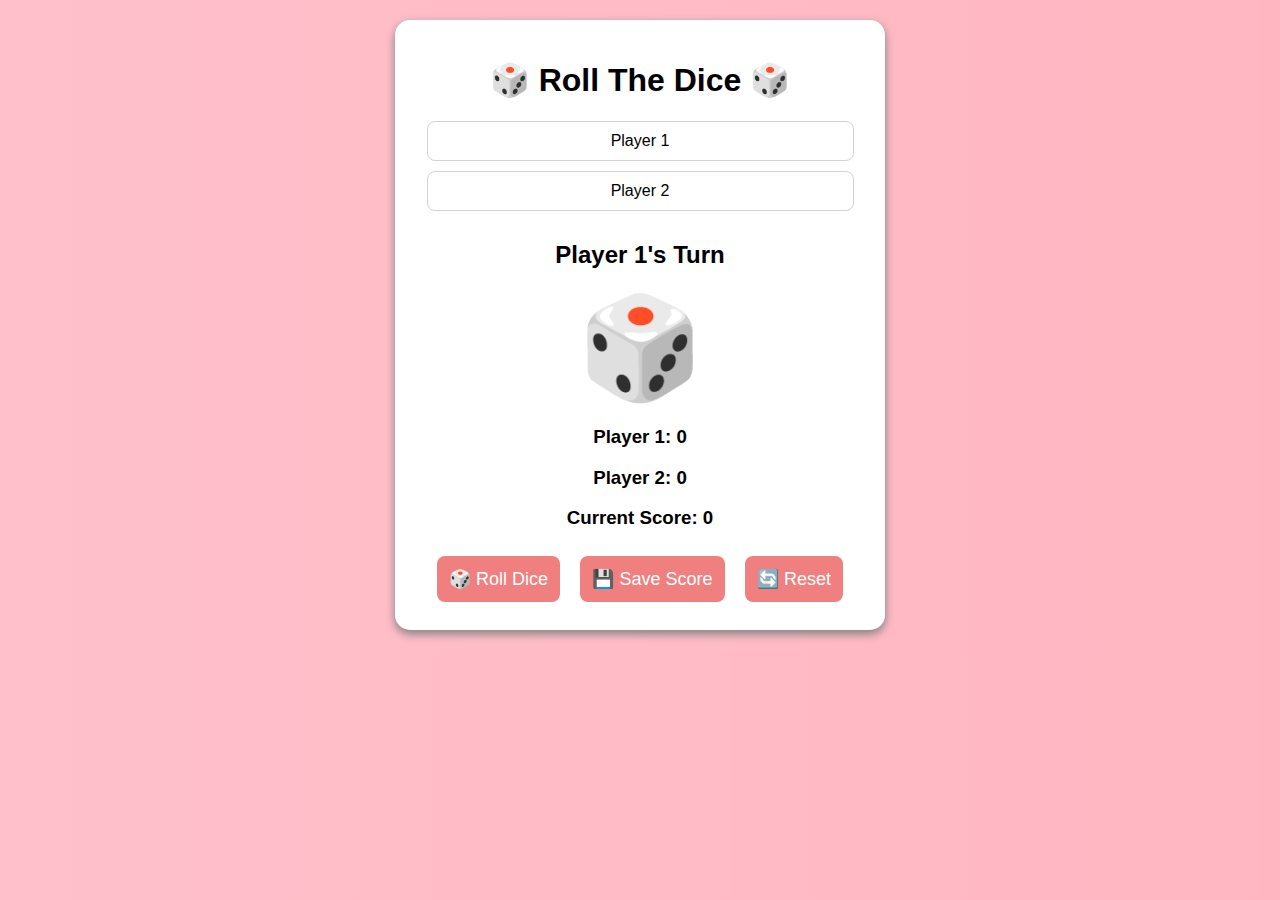
<file: Js Assignment-1/index.html>
<!DOCTYPE html>
<html lang="en">
<head>
    <meta charset="UTF-8">
    <meta name="viewport" content="width=device-width, initial-scale=1.0">
    <title>Roll The Dice</title>
    <link rel="stylesheet" href="style.css">
</head>
<body>
    <div class="container">
        <h1>🎲 Roll The Dice 🎲</h1>
        <input type="text" id="player1" placeholder="Player 1 Name" value="Player 1">
        <input type="text" id="player2" placeholder="Player 2 Name" value="Player 2">
        <h2 id="turn">Player 1's Turn</h2>
        <div class="dice" id="dice">🎲</div>
        <h3 id="player1-score">Player 1: 0</h3>
        <h3 id="player2-score">Player 2: 0</h3>
        <h3 id="current-score">Current Score: 0</h3>
        <button onclick="rollDice()">🎲 Roll Dice</button>
        <button onclick="saveScore()">💾 Save Score</button>
        <button onclick="resetGame()">🔄 Reset</button>
    </div>
    <script src="script.js"></script>
</body>
</html>
</file>
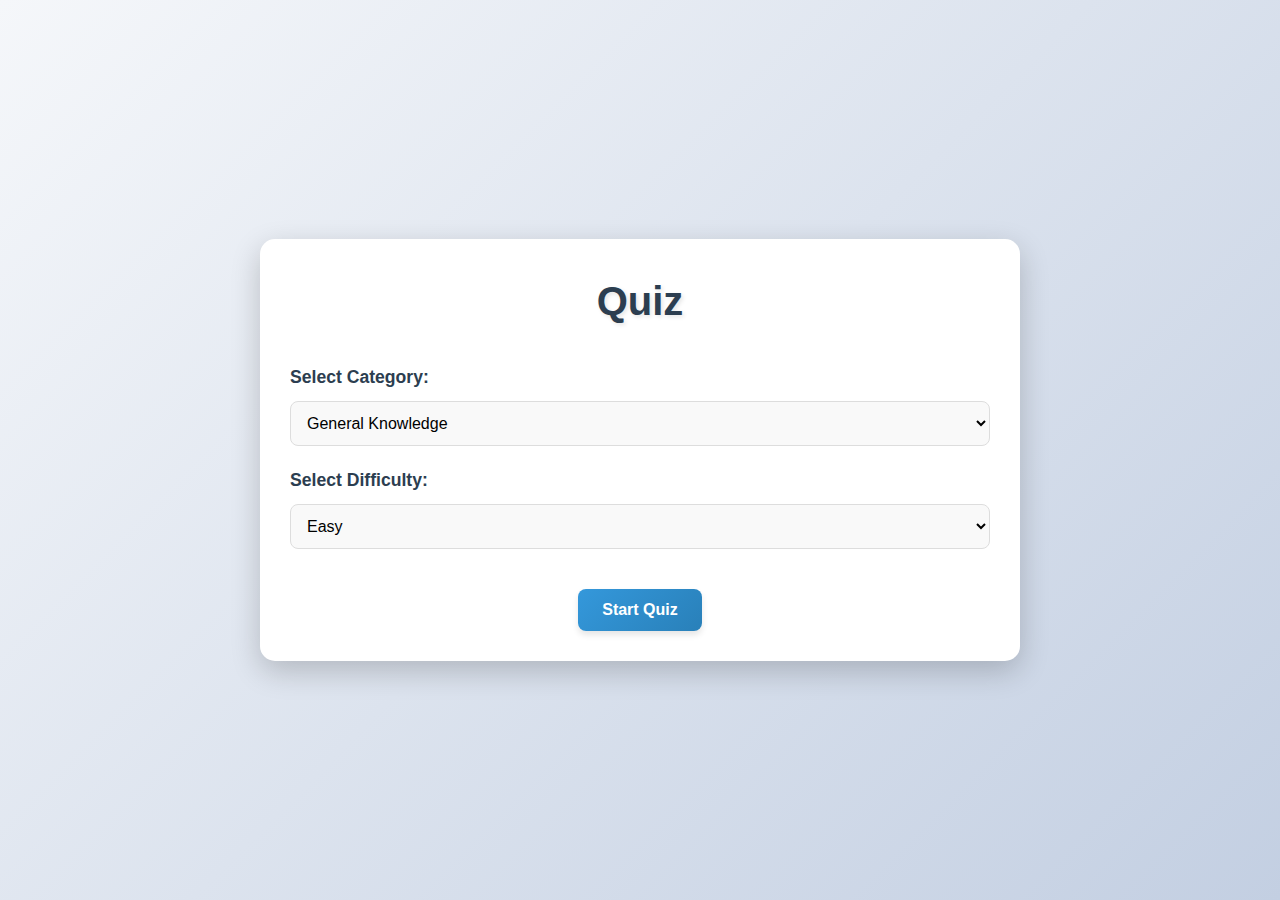
<file: Js Assignment-2/index.html>
<!DOCTYPE html>
<html lang="en">
<head>
    <meta charset="UTF-8">
    <meta name="viewport" content="width=device-width, initial-scale=1.0">
    <title>Quiz Game</title>
    <link rel="stylesheet" href="styles.css">
</head>
<body>
    <div class="container">
        
        <div id="start-screen" class="screen">
            <h1>Quiz</h1>
            <div class="selection-container">
                <div class="selection-group">
                    <label for="category">Select Category:</label>
                    <select id="category">
                        <option value="9">General Knowledge</option>
                        <option value="17">Science & Nature</option>
                        <option value="18">Computers</option>
                        <option value="21">Sports</option>
                        <option value="23">History</option>
                        <option value="27">Animals</option>
                    </select>
                </div>
                <div class="selection-group">
                    <label for="difficulty">Select Difficulty:</label>
                    <select id="difficulty">
                        <option value="easy">Easy</option>
                        <option value="medium">Medium</option>
                        <option value="hard">Hard</option>
                    </select>
                </div>
            </div>
            <button id="start-btn" class="btn">Start Quiz</button>
        </div>

        <div id="game-screen" class="screen hidden">
            <div class="game-header">
                <div class="question-info">
                    <span id="question-number">Question 1/10</span>
                    <span id="score">Score: 0</span>
                </div>
                <div class="timer-container">
                    <div id="timer-bar"></div>
                    <span id="timer-text">15</span>
                </div>
            </div>
            <div id="question-container">
                <h2 id="question-text">Question text will appear here</h2>
                <div id="options-container">
            
                </div>
            </div>
            <div id="feedback" class="hidden">
                <p id="feedback-text"></p>
                <button id="next-btn" class="btn">Next Question</button>
            </div>
        </div>

        <div id="end-screen" class="screen hidden">
            <h1>Quiz Completed!</h1>
            <div id="final-score">Your Score: 0/10</div>
            <button id="play-again-btn" class="btn">Play Again</button>
        </div>

        <div id="loading-screen" class="screen hidden">
            <div class="loader"></div>
            <p>Loading questions...</p>
        </div>
    </div>
    <script src="script.js"></script>
</body>
</html>
</file>
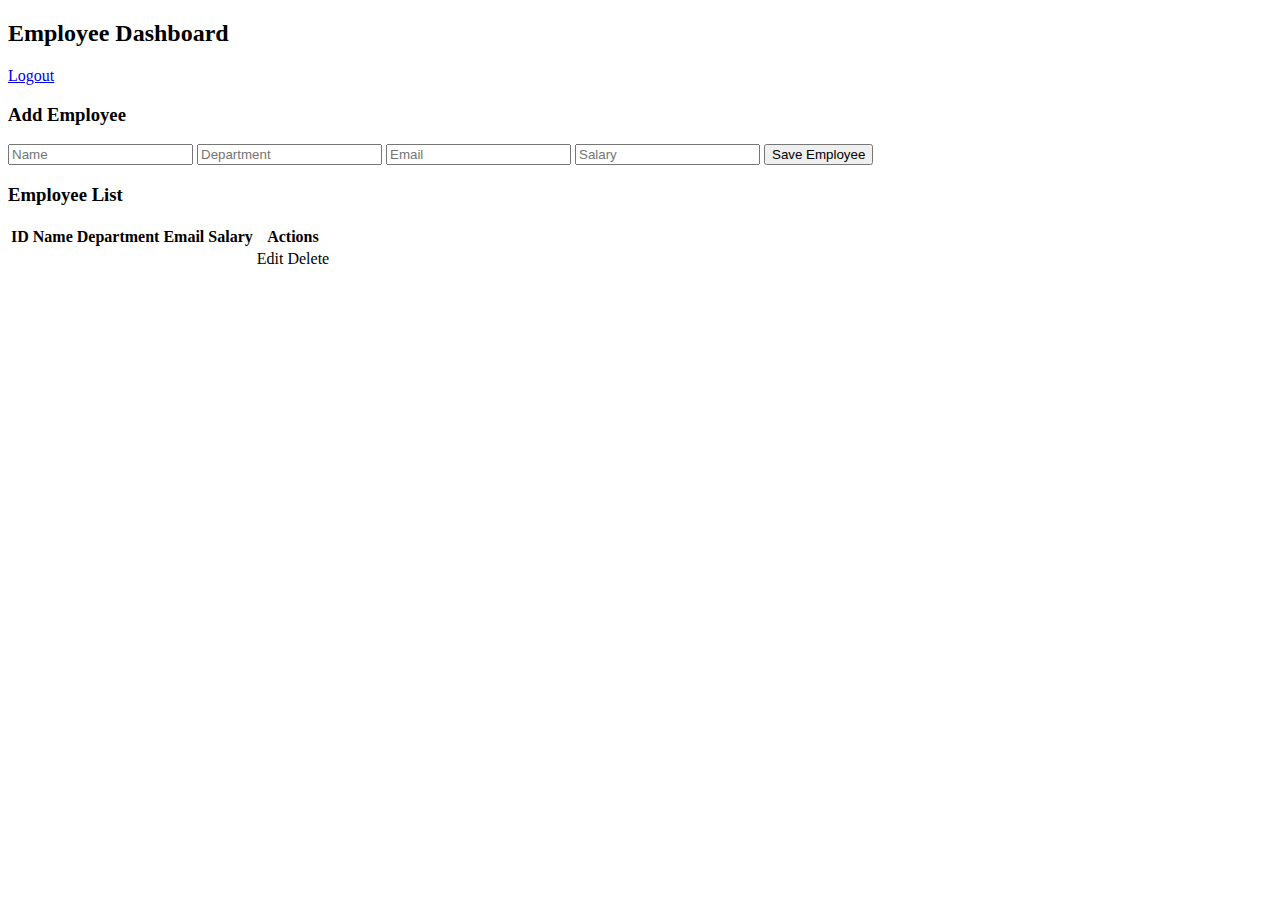
<file: Java Assignment 2/src/main/resources/templates/dashboard.html>
<!DOCTYPE html>
<html lang="en" xmlns:th="http://www.thymeleaf.org">
<head>
    <meta charset="UTF-8">
    <meta name="viewport" content="width=device-width, initial-scale=1.0">
    <title>Employee Dashboard</title>
    <link rel="stylesheet" th:href="@{/styles.css}">
    <link href="https://fonts.googleapis.com/css2?family=Poppins:wght@300;400;600&display=swap" rel="stylesheet">
</head>
<body>
    <div class="container">
        <div class="dashboard-container">
            <header>
                <h2>Employee Dashboard</h2>
                <a href="/hr/logout" class="logout-btn">Logout</a>
            </header>

            <section class="employee-form">
                <h3>Add Employee</h3>
                <form action="/employees/save" method="post">
                    <input type="hidden" name="id" th:value="${employee?.id}">
                    <input type="text" name="name" placeholder="Name" th:value="${employee?.name}" required>
                    <input type="text" name="department" placeholder="Department" th:value="${employee?.department}" required>
                    <input type="email" name="email" placeholder="Email" th:value="${employee?.email}" required>
                    <input type="number" name="salary" placeholder="Salary" th:value="${employee?.salary}" required>
                    <button type="submit" class="save-btn">Save Employee</button>
                </form>
            </section>

            <section class="employee-list">
                <h3>Employee List</h3>
                <table>
                    <thead>
                        <tr>
                            <th>ID</th>
                            <th>Name</th>
                            <th>Department</th>
                            <th>Email</th>
                            <th>Salary</th>
                            <th>Actions</th>
                        </tr>
                    </thead>
                    <tbody>
                        <tr th:each="emp : ${employees}">
                            <td th:text="${emp.id}"></td>
                            <td th:text="${emp.name}"></td>
                            <td th:text="${emp.department}"></td>
                            <td th:text="${emp.email}"></td>
                            <td th:text="${emp.salary}"></td>
                            <td>
                                <a th:href="@{/employees/edit/{id}(id=${emp.id})}" class="edit-btn">Edit</a>
                                <a th:href="@{/employees/delete/{id}(id=${emp.id})}" class="delete-btn" onclick="return confirm('Are you sure?')">Delete</a>
                            </td>
                        </tr>
                    </tbody>
                </table>
            </section>
        </div>
    </div>
</body>
</html>
</file>
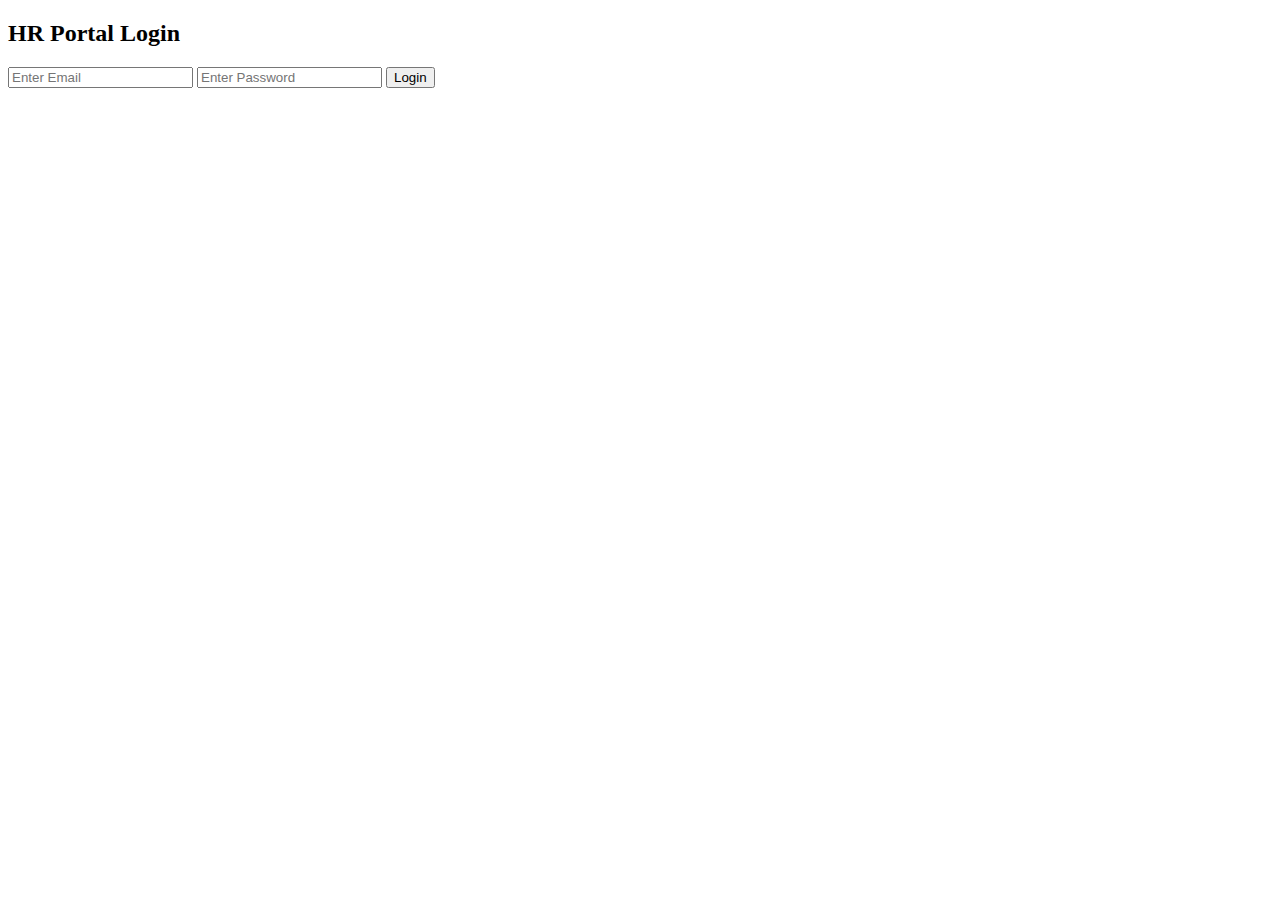
<file: Java Assignment 2/src/main/resources/templates/login.html>
<!DOCTYPE html>
<html lang="en" xmlns:th="http://www.thymeleaf.org">
<head>
    <meta charset="UTF-8">
    <meta name="viewport" content="width=device-width, initial-scale=1.0">
    <title>HR Portal Login</title>
    <link rel="stylesheet" th:href="@{/styles.css}">
    <link href="https://fonts.googleapis.com/css2?family=Poppins:wght@300;400;600&display=swap" rel="stylesheet">
</head>
<body>
    <div class="container">
        <div class="login-box">
            <h2>HR Portal Login</h2>
            <form action="/hr/login" method="post">
                <input type="email" name="email" placeholder="Enter Email" required>
                <input type="password" name="password" placeholder="Enter Password" required>
                <button type="submit">Login</button>
                <p class="error-message" th:text="${error}"></p>
            </form>
        </div>
    </div>
</body>
</html>
</file>
<file: Js Assignment-1/style.css>
body {
    font-family: 'Poppins', sans-serif;
    text-align: center;
    background: linear-gradient(to right, pink, lightpink);
    margin: 0;
    padding: 20px;
}

.container {
    max-width: 450px;
    margin: auto;
    padding: 20px;
    background: white;
    border-radius: 15px;
    box-shadow: 0 4px 10px gray;
}

.dice {
    font-size: 100px;
    margin: 20px 0;
}

button {
    padding: 12px;
    margin: 8px;
    font-size: 18px;
    cursor: pointer;
    border: none;
    background: lightcoral;
    color: white;
    border-radius: 8px;
    transition: 0.3s;
}

button:hover {
    background: red;
}

input {
    padding: 10px;
    border-radius: 8px;
    border: 1px solid lightgray;
    text-align: center;
    font-size: 16px;
    width: 90%;
    margin-bottom: 10px;
}
</file>
<file: Js Assignment-2/styles.css>
* {
  margin: 0;
  padding: 0;
  box-sizing: border-box;
  font-family: "Arial", sans-serif;
}

body {
  background: linear-gradient(135deg, #f5f7fa, #c3cfe2);
  color: #333;
  line-height: 1.6;
  min-height: 100vh;
}

.container {
  max-width: 800px;
  margin: 0 auto;
  padding: 20px;
  min-height: 100vh;
  display: flex;
  flex-direction: column;
  justify-content: center;
}

.screen {
  background-color: #fff;
  border-radius: 15px;
  padding: 30px;
  box-shadow: 0 10px 30px rgba(0, 0, 0, 0.2);
  text-align: center;
  transition: transform 0.3s ease, box-shadow 0.3s ease;
}

.screen:hover {
  transform: translateY(-5px);
  box-shadow: 0 15px 40px rgba(0, 0, 0, 0.3);
}

.hidden {
  display: none;
}

h1 {
  color: #2c3e50;
  margin-bottom: 30px;
  font-size: 2.5rem;
  font-weight: 700;
  text-shadow: 2px 2px 4px rgba(0, 0, 0, 0.1);
}

h2 {
  color: #2c3e50;
  margin-bottom: 20px;
  font-size: 1.5rem;
  font-weight: 600;
}

.btn {
  background: linear-gradient(135deg, #3498db, #2980b9);
  color: white;
  border: none;
  padding: 12px 24px;
  border-radius: 8px;
  cursor: pointer;
  font-size: 1rem;
  transition: transform 0.2s, box-shadow 0.2s;
  margin-top: 20px;
  font-weight: 600;
  box-shadow: 0 4px 6px rgba(0, 0, 0, 0.1);
}

.btn:hover {
  transform: translateY(-2px);
  box-shadow: 0 6px 10px rgba(0, 0, 0, 0.2);
}

/* Start Screen Styles */
.selection-container {
  display: flex;
  flex-direction: column;
  gap: 20px;
  margin-bottom: 20px;
}

.selection-group {
  display: flex;
  flex-direction: column;
  align-items: flex-start;
  gap: 10px;
}

label {
  font-weight: bold;
  color: #2c3e50;
  font-size: 1.1rem;
}

select {
  width: 100%;
  padding: 12px;
  border-radius: 8px;
  border: 1px solid #ddd;
  background-color: #f9f9f9;
  font-size: 1rem;
  transition: border-color 0.3s, box-shadow 0.3s;
}

select:focus {
  border-color: #3498db;
  box-shadow: 0 0 8px rgba(52, 152, 219, 0.5);
}

/* Game Screen Styles */
.game-header {
  margin-bottom: 20px;
}

.question-info {
  display: flex;
  justify-content: space-between;
  margin-bottom: 15px;
  font-weight: bold;
  font-size: 1.1rem;
}

.timer-container {
  position: relative;
  height: 30px;
  background-color: #ecf0f1;
  border-radius: 15px;
  overflow: hidden;
  margin-bottom: 20px;
  box-shadow: inset 0 2px 4px rgba(0, 0, 0, 0.1);
}

#timer-bar {
  position: absolute;
  top: 0;
  left: 0;
  height: 100%;
  width: 100%;
  background: linear-gradient(135deg, #3498db, #2980b9);
  transition: width 1s linear;
}

#timer-text {
  position: absolute;
  top: 50%;
  left: 50%;
  transform: translate(-50%, -50%);
  color: white;
  font-weight: bold;
  z-index: 1;
}

#question-container {
  margin-bottom: 20px;
}

#options-container {
  display: grid;
  grid-template-columns: 1fr 1fr;
  gap: 15px;
}

.option {
  background-color: #f1f1f1;
  padding: 15px;
  border-radius: 8px;
  cursor: pointer;
  transition: background-color 0.3s, transform 0.2s, box-shadow 0.2s;
  text-align: left;
  border: 2px solid transparent;
  box-shadow: 0 4px 6px rgba(0, 0, 0, 0.1);
}

.option:hover {
  background-color: #e0e0e0;
  transform: translateY(-3px);
  box-shadow: 0 6px 10px rgba(0, 0, 0, 0.2);
}

.option-prefix {
  font-weight: bold;
  color: #3498db;
  margin-right: 10px;
}

.correct {
  background-color: #2ecc71;
  color: white;
}

.incorrect {
  background-color: #e74c3c;
  color: white;
}

#feedback {
  background-color: #f8f9fa;
  padding: 15px;
  border-radius: 8px;
  margin-top: 20px;
  transition: opacity 0.3s;
  box-shadow: 0 4px 6px rgba(0, 0, 0, 0.1);
}

#feedback-text {
  font-size: 1.1rem;
  margin-bottom: 10px;
  font-weight: 600;
}
#final-score {
  font-size: 1.5rem;
  margin: 20px 0;
  font-weight: bold;
  color: #2c3e50;
  text-shadow: 2px 2px 4px rgba(0, 0, 0, 0.1);
}
.loader {
  border: 5px solid #f3f3f3;
  border-top: 5px solid #3498db;
  border-radius: 50%;
  width: 50px;
  height: 50px;
  animation: spin 1s linear infinite;
  margin: 0 auto 20px;
}

@keyframes spin {
  0% {
      transform: rotate(0deg);
  }
  100% {
      transform: rotate(360deg);
  }
}

/* Responsive Design */
@media (max-width: 768px) {
  .container {
      padding: 10px;
  }

  .screen {
      padding: 20px;
  }

  h1 {
      font-size: 2rem;
  }

  h2 {
      font-size: 1.2rem;
  }

  #options-container {
      grid-template-columns: 1fr;
  }
}
</file>
